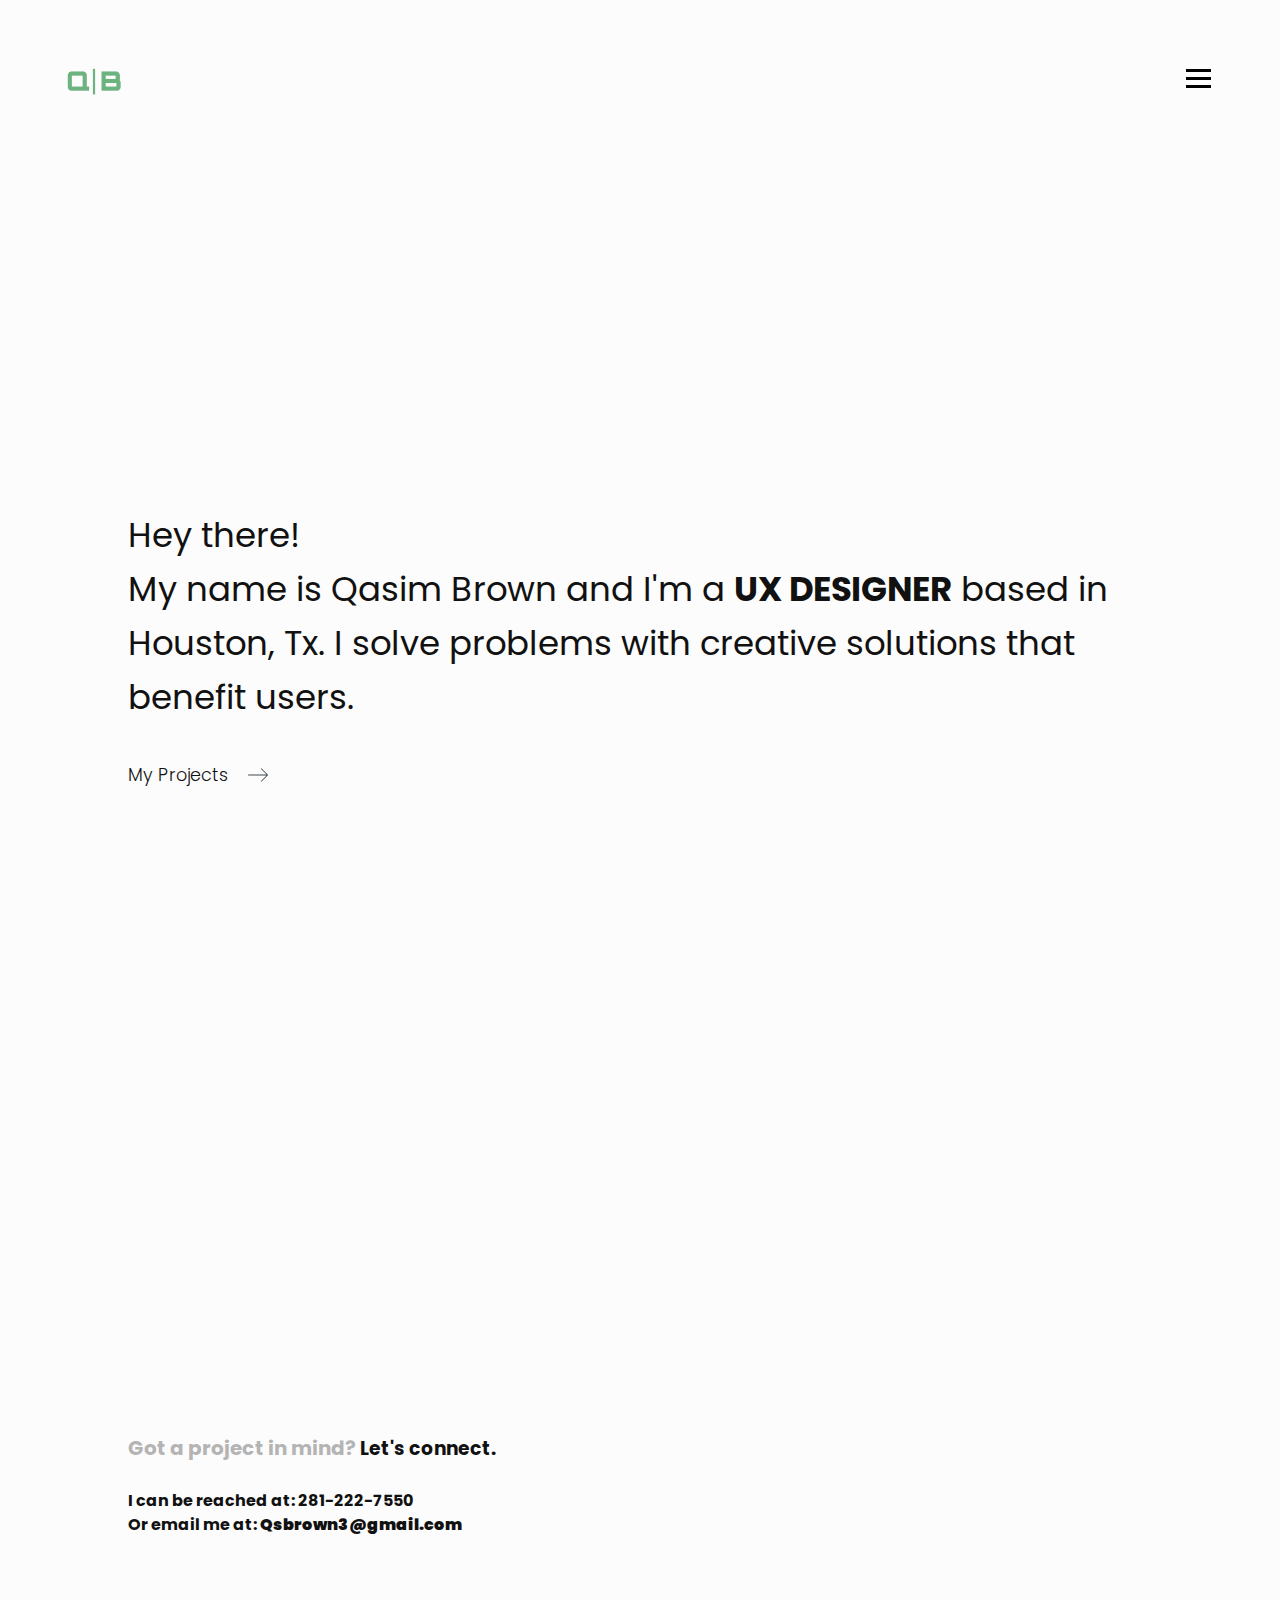
<file: index.html>
<!DOCTYPE html>
<html lang="en">
  <head>
        <!-- Global site tag (gtag.js) - Google Analytics -->
    <script async src="https://www.googletagmanager.com/gtag/js?id=UA-156149423-1"></script>
    <script>
        window.dataLayer = window.dataLayer || [];
        function gtag(){dataLayer.push(arguments);}
        gtag('js', new Date());

        gtag('config', 'UA-156149423-1');
    </script>

    <meta charset="utf-8">
    <meta name="viewport" content="width=device-width, initial-scale=1.0, maximum-scale=1.0"/>
    <meta http-equiv="X-UA-Compatible" content="ie=edge">
    <title>Portfolio Design</title>

    <link rel="stylesheet" href="css/common.css">

    <!-- Google Fonts -->
    <link href="https://fonts.googleapis.com/css?family=Poppins&display=swap" rel="stylesheet">
  </head>
  <body>

<!-- Navigation -->
    <nav>
      <div class="QB">
        <img class="logo" src="images/logo.gif" style="max-width:60px">
      </div>
      <ul class="nav-links">
        <li class="info">
          <a href="cursive.html">Work</a>
        </li>
        <li class="info">
          <a href="#">About</a>
        </li>
        <li class="info">
          <a href="#">Resume</a>
        </li>
        <li class="info">
          <a href="#">Contact</a>
        </li>
      </ul>
      <div class="burger">
        <div class="line1"></div>
        <div class="line2"></div>
        <div class="line3"></div>
      </div>
    </nav>

    <!-- Introduction Showcase -->
<main class="main">
      <header class="section showcase" class="">
        <p class="intro">  Hey there! <br>  My name is Qasim Brown
          and I'm a <strong>UX DESIGNER</strong> based in
          Houston, Tx.  I solve problems with creative solutions
          that benefit users.</p>
        </header>

        <section class="section section-a">
          <div class="section projects">
            <h3 class="title">My Projects</h3>
            <img class="arrow" src="images/forward.svg" alt="">
          </div>
        </section>

      <!-- My Projects -->



        <!-- Projects -->

          <ul class="cardContent ">
            <li><img class="image" src="images/mobileTwo.svg" style="max-width: 400px"</li>
            <li class="card-title">Interaction design and animation</li>
            <li class="lower-title">Using micro-interactions can bring pleasure and thrilling solutions to design challenges</li>
          </ul>

          <ul class="cardContent ">
            <li><img class="image" src="images/mobileTwo.svg" style="max-width: 400px"</li>
            <li class="card-title">Interaction design and animation</li>
            <li class="lower-title">Using micro-interactions can bring pleasure and thrilling solutions to design challenges</li>
          </ul>



        <!-- Contact Me -->
        <footer class="main-footer" class="">
          <div class="box">
            <h3> <span class="content-title">Got a project in mind?</span>
            Let's connect.</h3>
            <h4>I can be reached at: 281-222-7550</h4>
            <h4>Or email me at:  <strong>Qsbrown3@gmail.com</strong></h4>


          </div>
        </section>

    <script src="js/jquery-3.4.1.min.js"></script>
    <script src="js/common.js"></script>
    <script src="js/fadein.js"></script>




  </body>
</html>
</file>
<file: css/common.css>
* {
  margin: 0;
  padding: 0;
  box-sizing: border-box;
}

/* Preloader */

/* Core Styles */


body {
  font-family: 'Poppins', sans-serif;
  background: #fcfcfc;
  color: #111111;
  font-size: 1em;
  line-height: 1.5;
  padding-bottom: 10%;
}

.logo {
  padding-bottom: 20px;
}

nav {
  display: flex;
  justify-content: space-between;
  align-items: flex-start;
  width: auto;
  overflow: hidden;
  height: 50vh;
  background-color: #fcfcfc;
    margin: 5%;
}
.sticky {
  position: fixed;
  top: 0;
  width: 100%;
}

.sticky + .nav-links {
  padding-top: 60px;
}
.nav-links {
  position: fixed;
  z-index: 1;
  justify-content: left;
  width: 100%;
  right: 0px;
  height: 100vh;
  background-color: #ffffff;
  display: flex;
  flex-direction: column;
  align-items: center;
  transform: translateX(100%);
  transition: transform 0.7s ease-down;
  top: 0;
}

.nav-links li {
  opacity: 1;
  margin-top: 60px;
}

li {
  padding-left: 20px;
  padding-right: 20px;
}

.QB {
  z-index: 2
  position: fixed;
}

.burger {
  display: block;
}

.nav-active {
  transform: translateX(0%);
}

@@keyframes navLinkFade {
  from {
    opacity: 0;
    transform: translateX(50px);
  }
  to {
    opacity: 1;
    transform: translateX(0px);

  }
}

.toggle {
  position: fixed;
  z-index: 1;
  right: 5%;
}

.toggle .line1 {
  transform: rotate(-45deg) translate(-5px, 6px);
}
.toggle .line2 {
  opacity: 0;
}
.toggle .line3 {
  transform: rotate(45deg) translate(-5px, -6px);
}

.nav-links a {
  color: #000;
  text-decoration: none;
  letter-spacing: 3px;
  font-weight: bold;
  font-size: 14px;
}

.burger div {
  width: 25px;
  height: 3px;
  background-color: #000;
  margin: 5px;
  transition: all 0.3s ease;
}

ul {
  list-style-type: none;
}

h1, h2, h3 {
  margin: 0;
  padding: 1em 0;
}

.showcase {
  padding-left: 10%;
  padding-right: 10%;
  margin-top: 0px;
}


p {
  font-size: 1.5em;
  font-height: 2.8em;
  font-weight: lighter;
}

.projects {
  display: flex;
  padding-left: 10%;
}

.title {
  font-size: 1.1em;
  font-weight: 300;
}

.arrow {
  margin-left: 20px;
  width: 20px;
}

.image {
  width: 100%
}

.cardContent {
  opacity: 0;
  transform: translate(0, 30px);
  transition: all 1s ease-in-out;
}

.cardContent.visible {
  opacity: 1;
  transform: translate(0, 0);
}

.cardContent:hover {
  position: relative;
  cursor: pointer;
  transform: scale(1.05);
  transition-timing-function: ease-in-out;
  transition-duration: .6s;
}


.cardContent {
  justify-content: center;
  padding-top: 20px;
  padding-bottom: 10px;
}

.card-title {
  padding-top: 20px;
  padding-bottom: 10px;
  padding-left: 40px;
  font-size: 20px;
  line-height: 23px;
  weight: 500px;
}

.lower-title {
  padding-bottom: 10px;
  padding-left: 40px;
  padding-right: 40px;
  font-size: 18px;
  line-height: 21px;
  color: #a1a1a1;
}

.content-title {
  font-size: 20px;
  line-height: 45px;
  color: #b4b4b4;
}

.main-footer {
  padding-left: 10%;
  padding-right: 10%;
}

.main {
  display: flex;
  flex-wrap: wrap;
}

.section {
  width: 100%;
  display: flex;
  justify-content: left;
  align-items: left;
}





@media only screen and (min-width: 600px) {
  nav {
    height: 20vh;
  }

  .intro {
    padding-top: 200px;
  }


  p {
    font-size: 34px;
    line-height: 54px;
    margin: auto;
    font-weight: 400;

  }

  .projects {
    margin-top: 20px;
    padding-bottom: 20px;
  }


  .cardContent {
    width: 50%;
    padding-left: 10%;
  }

  .section-a {
    padding-bottom: 20px;
  }


}
</file>
